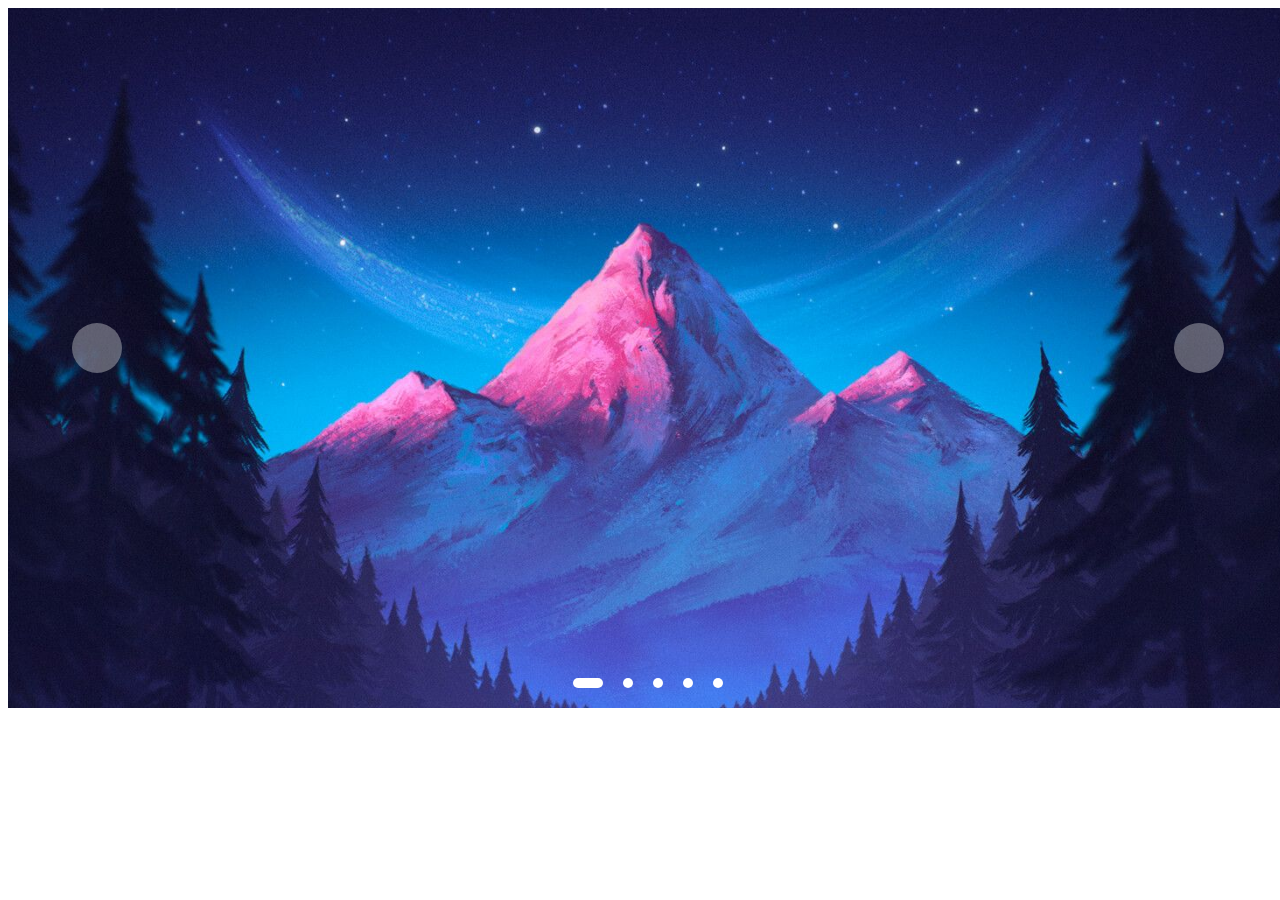
<file: github/Photo Gallery 2/index.html>
<!DOCTYPE html>
<html lang="en">
<head>
    <meta charset="UTF-8">
    <meta http-equiv="X-UA-Compatible" content="IE=edge">
    <meta name="viewport" content="width=device-width, initial-scale=1.0">
    <title>Document</title>
    <link rel="stylesheet" href="style.css">
</head>
<body>
    
    <div class="slider">
        <div class="list">
            <div class="item">
                <img src="1.jpg" alt="">
            </div>
            <div class="item">
                <img src="2.jpg" alt="">
            </div>
            <div class="item">
                <img src="3.jpg" alt="">
            </div>
            <div class="item">
                <img src="4.jpg" alt="">
            </div>
            <div class="item">
                <img src="5.jpg" alt="">
            </div>
        </div>
        <div class="buttons">
            <button id="prev"></button>
            <button id="next"></button>
        </div>
        <ul class="dots">
            <li class="active"></li>
            <li></li>
            <li></li>
            <li></li>
            <li></li>
        </ul>
    </div>

    <script src="app.js"></script>
</body>
</html>
</file>
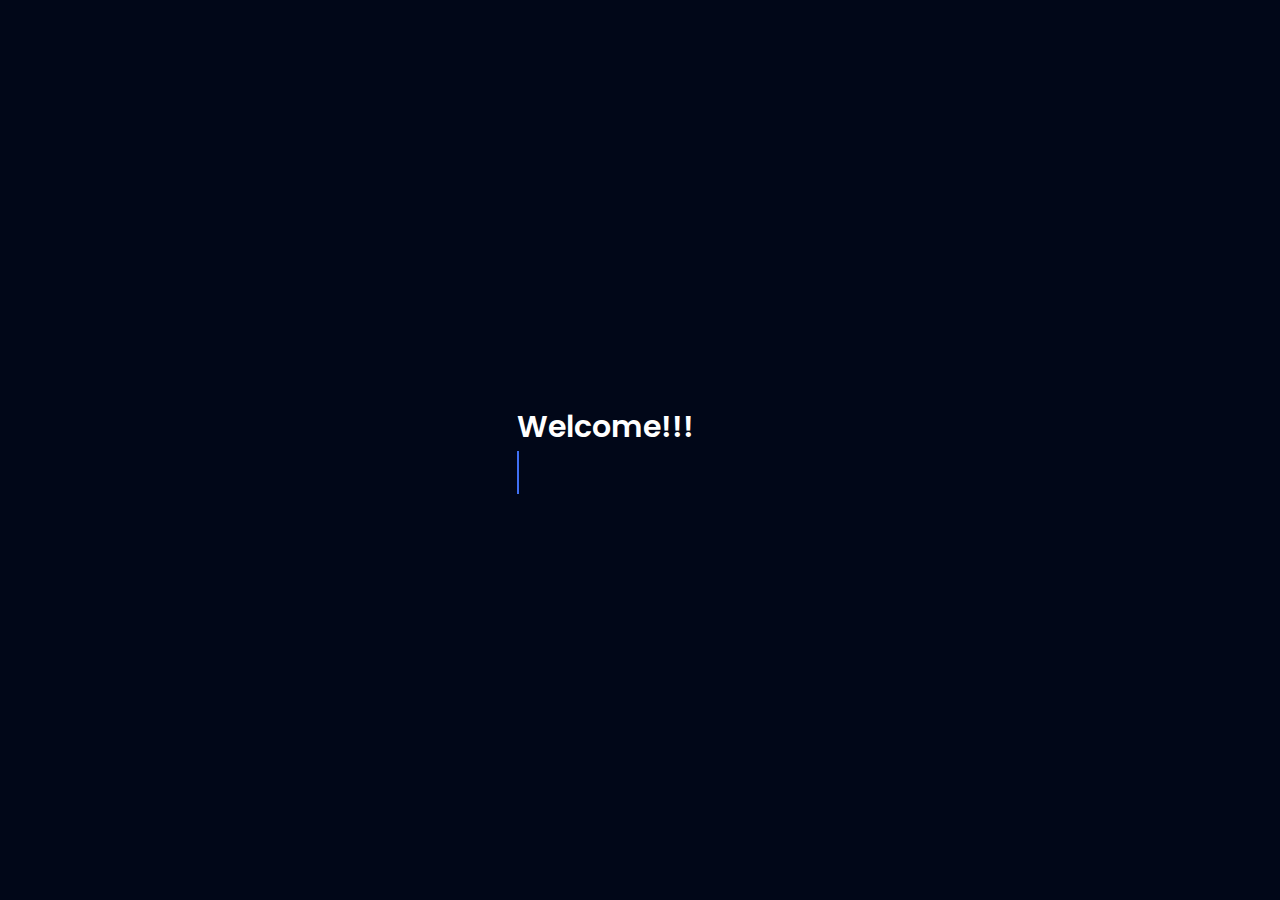
<file: github/Typewrite Animation/index.html>
<!DOCTYPE html>
<!-- Coding By CodingNepal - codingnepalweb.com -->
<html lang="en">
<head>
    <meta charset="UTF-8">
    <meta http-equiv="X-UA-Compatible" content="IE=edge">
    <meta name="viewport" content="width=device-width, initial-scale=1.0">   
    <!----======== CSS ======== -->
    <link rel="stylesheet" href="style.css">
    <!--<title>Typing Text Animation</title>-->
</head>
<body>
    <div class="container">
        <span class="text first-text">Welcome!!!</span>
        <span class="text sec-text">Students</span>
    </div>

    <script>
        const text = document.querySelector(".sec-text");

        const textLoad = () => {
            setTimeout(() => {
                text.textContent = "Students";
            }, 0);
            setTimeout(() => {
                text.textContent = "Teachers";
            }, 4000);
            setTimeout(() => {
                text.textContent = "Employees";
            }, 8000); //1s = 1000 milliseconds
        }

        textLoad();
        setInterval(textLoad, 12000);
    </script>    
</body>
</html>
</file>
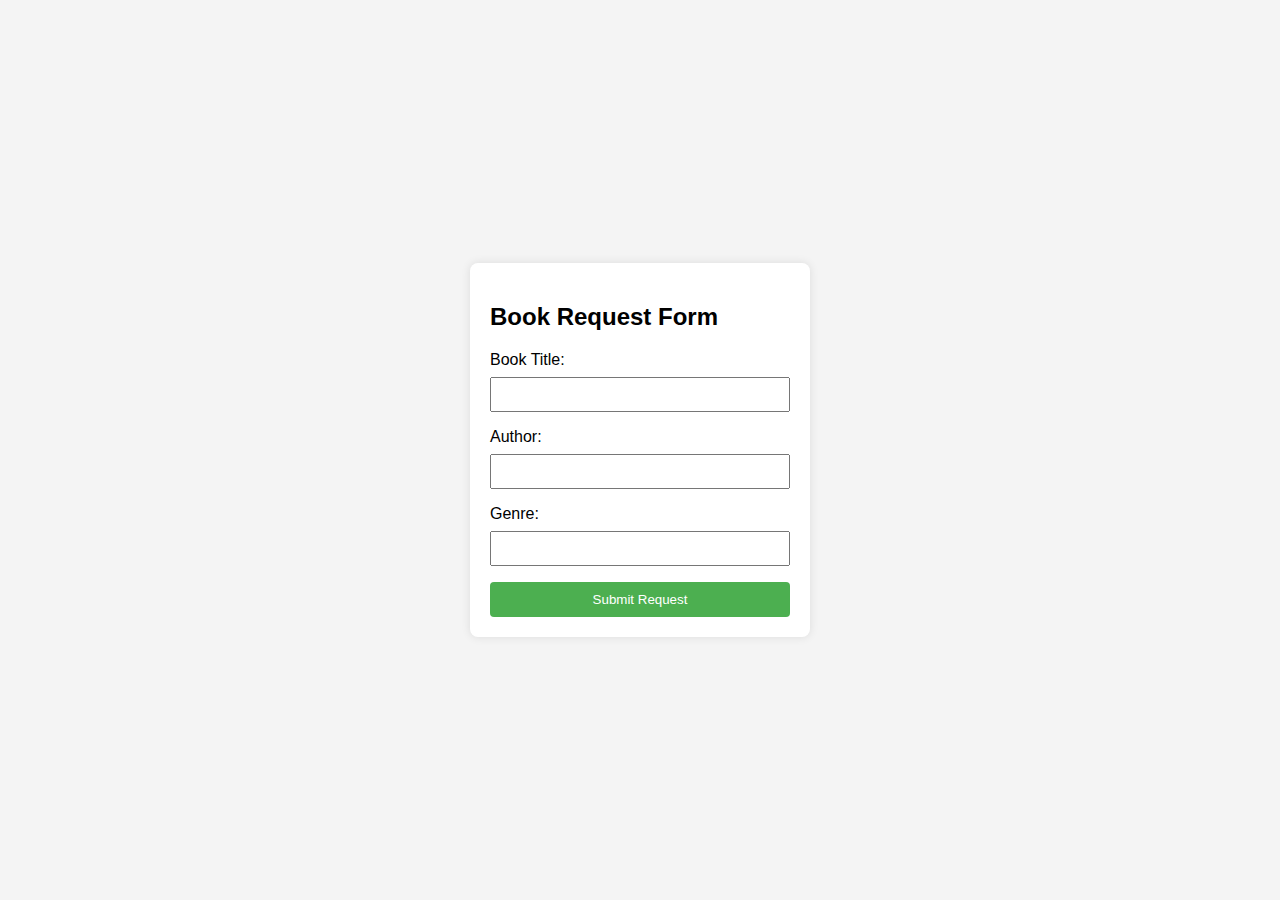
<file: github/Forms/Book request.html>
<!DOCTYPE html>
<html lang="en">
<head>
  <meta charset="UTF-8">
  <meta name="viewport" content="width=device-width, initial-scale=1.0">
  <title>Advanced Book Request Form</title>
  <style>
    body {
      font-family: Arial, sans-serif;
      background-color: #f4f4f4;
      margin: 0;
      padding: 0;
      display: flex;
      justify-content: center;
      align-items: center;
      height: 100vh;
    }

    form {
      background-color: #fff;
      padding: 20px;
      border-radius: 8px;
      box-shadow: 0 0 10px rgba(0, 0, 0, 0.1);
      width: 300px;
    }

    label {
      display: block;
      margin-bottom: 8px;
    }

    input {
      width: 100%;
      padding: 8px;
      margin-bottom: 16px;
      box-sizing: border-box;
    }

    button {
      background-color: #4caf50;
      color: #fff;
      padding: 10px;
      border: none;
      border-radius: 4px;
      cursor: pointer;
      width: 100%;
    }

    button:hover {
      background-color: #45a049;
    }
  </style>
</head>
<body>

  <form id="bookRequestForm">
    <h2>Book Request Form</h2>
    <label for="bookTitle">Book Title:</label>
    <input type="text" id="bookTitle" name="bookTitle" required>

    <label for="author">Author:</label>
    <input type="text" id="author" name="author" required>

    <label for="genre">Genre:</label>
    <input type="text" id="genre" name="genre" required>

    <button type="button" onclick="submitForm()">Submit Request</button>
  </form>

  <script>
    function submitForm() {
      var title = document.getElementById('bookTitle').value;
      var author = document.getElementById('author').value;
      var genre = document.getElementById('genre').value;

      if (title === '' || author === '' || genre === '') {
        alert('Please fill in all fields.');
      } else {
        alert('Request added:\nTitle: ' + title + '\nAuthor: ' + author + '\nGenre: ' + genre);
        document.getElementById('bookRequestForm').reset();
      }
    }
  </script>

</body>
</html>
</file>
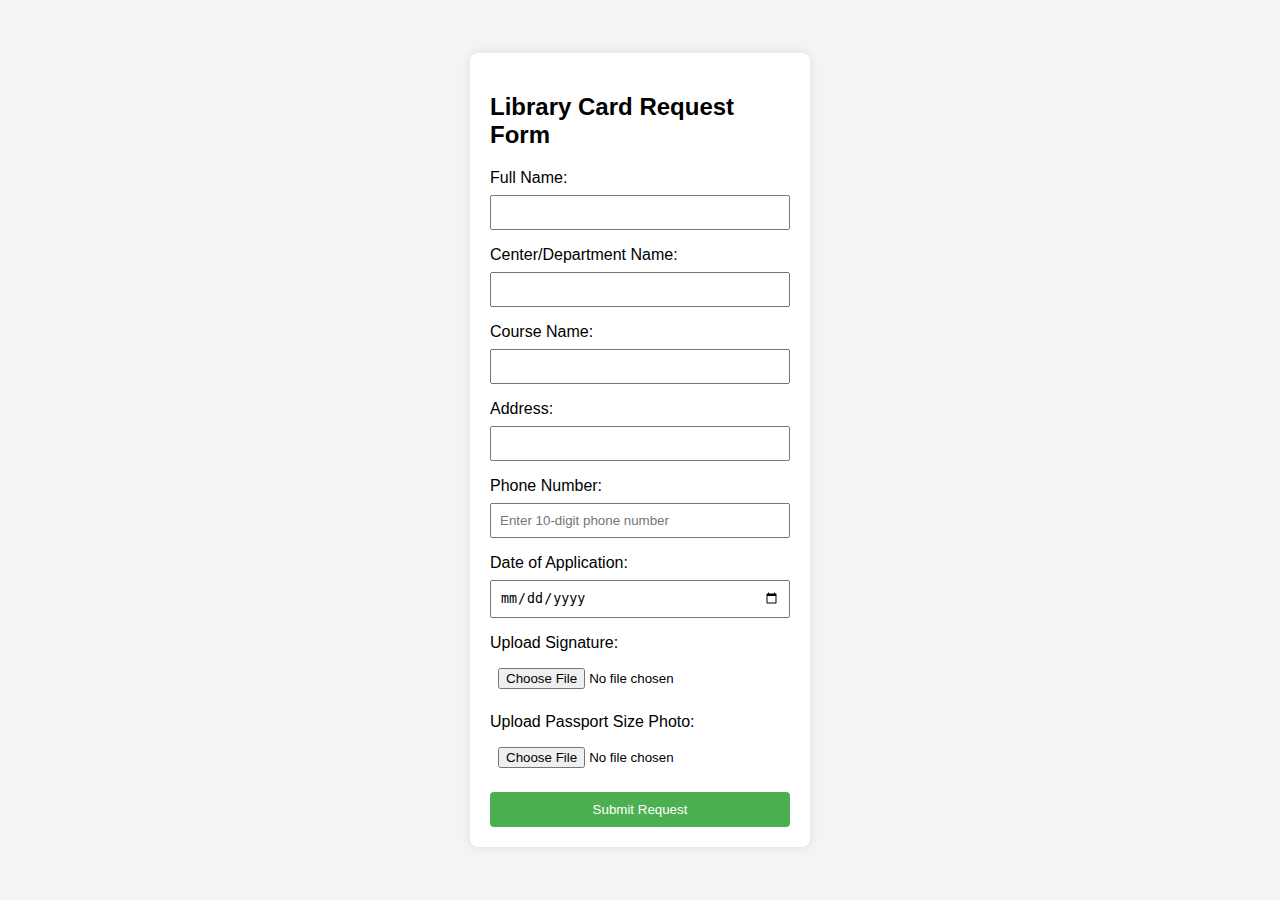
<file: github/Forms/Lib card req.html>
<!DOCTYPE html>
<html lang="en">
<head>
  <meta charset="UTF-8">
  <meta name="viewport" content="width=device-width, initial-scale=1.0">
  <title>Library Card Request Form</title>
  <style>
    body {
      font-family: Arial, sans-serif;
      background-color: #f4f4f4;
      margin: 0;
      padding: 0;
      display: flex;
      justify-content: center;
      align-items: center;
      height: 100vh;
    }

    form {
      background-color: #fff;
      padding: 20px;
      border-radius: 8px;
      box-shadow: 0 0 10px rgba(0, 0, 0, 0.1);
      width: 300px;
    }

    label {
      display: block;
      margin-bottom: 8px;
    }

    input {
      width: 100%;
      padding: 8px;
      margin-bottom: 16px;
      box-sizing: border-box;
    }

    button {
      background-color: #4caf50;
      color: #fff;
      padding: 10px;
      border: none;
      border-radius: 4px;
      cursor: pointer;
      width: 100%;
    }

    button:hover {
      background-color: #45a049;
    }
  </style>
</head>
<body>

  <form id="libraryCardRequestForm">
    <h2>Library Card Request Form</h2>
    <label for="fullName">Full Name:</label>
    <input type="text" id="fullName" name="fullName" required>

    <label for="centerName">Center/Department Name:</label>
    <input type="text" id="centerName" name="centerName" required>

    <label for="courseName">Course Name:</label>
    <input type="text" id="courseName" name="courseName" required>

    <label for="address">Address:</label>
    <input type="text" id="address" name="address" required>

    <label for="phoneNumber">Phone Number:</label>
    <input type="tel" id="phoneNumber" name="phoneNumber" pattern="[0-9]{10}" required placeholder="Enter 10-digit phone number">

    <label for="dateOfApplication">Date of Application:</label>
    <input type="date" id="dateOfApplication" name="dateOfApplication" required>

    <label for="signature">Upload Signature:</label>
    <input type="file" id="signature" name="signature" accept="image/*" required>

    <label for="passportPhoto">Upload Passport Size Photo:</label>
    <input type="file" id="passportPhoto" name="passportPhoto" accept="image/*" required>

    <button type="button" onclick="submitForm()">Submit Request</button>
  </form>

  <script>
    function submitForm() {
      var fullName = document.getElementById('fullName').value;
      var centerName = document.getElementById('centerName').value;
      var courseName = document.getElementById('courseName').value;
      var address = document.getElementById('address').value;
      var phoneNumber = document.getElementById('phoneNumber').value;
      var dateOfApplication = document.getElementById('dateOfApplication').value;
      var signatureFile = document.getElementById('signature').files[0];
      var passportPhotoFile = document.getElementById('passportPhoto').files[0];

      if (fullName === '' || centerName === '' || courseName === '' || address === '' || phoneNumber === '' || dateOfApplication === '' || !signatureFile || !passportPhotoFile) {
        alert('Please fill in all fields and upload both signature and passport size photo.');
      } else {
        var signatureFileName = signatureFile.name;
        var passportPhotoFileName = passportPhotoFile.name;

        alert('Library card request added:\nFull Name: ' + fullName + '\nCenter/Department Name: ' + centerName + '\nCourse Name: ' + courseName + '\nAddress: ' + address + '\nPhone Number: ' + phoneNumber + '\nDate of Application: ' + dateOfApplication + '\nSignature: ' + signatureFileName + '\nPassport Size Photo: ' + passportPhotoFileName);
        document.getElementById('libraryCardRequestForm').reset();
      }
    }
  </script>

</body>
</html>
</file>
<file: github/Photo Gallery 2/style.css>
.slider{
    width: 1300px;
    max-width: 100vw;
    height: 700px;
    margin: auto;
    position: relative;
    overflow: hidden;
}
.slider .list{
    position: absolute;
    width: max-content;
    height: 100%;
    left: 0;
    top: 0;
    display: flex;
    transition: 1s;
}
.slider .list img{
    width: 1300px;
    max-width: 100vw;
    height: 100%;
    object-fit: cover;
}
.slider .buttons{
    position: absolute;
    top: 45%;
    left: 5%;
    width: 90%;
    display: flex;
    justify-content: space-between;
}
.slider .buttons button{
    width: 50px;
    height: 50px;
    border-radius: 50%;
    background-color: #fff5;
    color: #fff;
    border: none;
    font-family: monospace;
    font-weight: bold;
}
.slider .dots{
    position: absolute;
    bottom: 10px;
    left: 0;
    color: #fff;
    width: 100%;
    margin: 0;
    padding: 0;
    display: flex;
    justify-content: center;
}
.slider .dots li{
    list-style: none;
    width: 10px;
    height: 10px;
    background-color: #fff;
    margin: 10px;
    border-radius: 20px;
    transition: 0.5s;
}
.slider .dots li.active{
    width: 30px;
}
@media screen and (max-width: 768px){
    .slider{
        height: 400px;
    }
}
</file>
<file: github/Typewrite Animation/style.css>
/* ===== Google Font Import - Poppins ===== */
@import url('https://fonts.googleapis.com/css2?family=Poppins:wght@200;300;400;500;600&display=swap');
*{
    margin: 0;
    padding: 0;
    box-sizing: border-box;
    font-family: 'Poppins', sans-serif;
}
body{
    min-height: 100vh;
    display: flex;
    align-items: center;
    justify-content: center;
    background: #010718;
    overflow: hidden;
}
.container{
    width: 246px;
    overflow: hidden;
}
.container .text{
    position: relative;
    color: #4070F4;
    font-size: 30px;
    font-weight: 600;
}
.container .text.first-text{
    color: #FFF;
}
.text.sec-text:before{
    content: "";
    position: absolute;
    top: 0;
    left: 0;
    height: 100%;
    width: 100%;
    background-color: #010718;
    border-left: 2px solid #4070F4;
    animation: animate 4s steps(12) infinite;
}
@keyframes animate{
    40%, 60%{
        left: calc(100% + 4px);
    }
    100%{
        left: 0%;
    }
}
</file>
